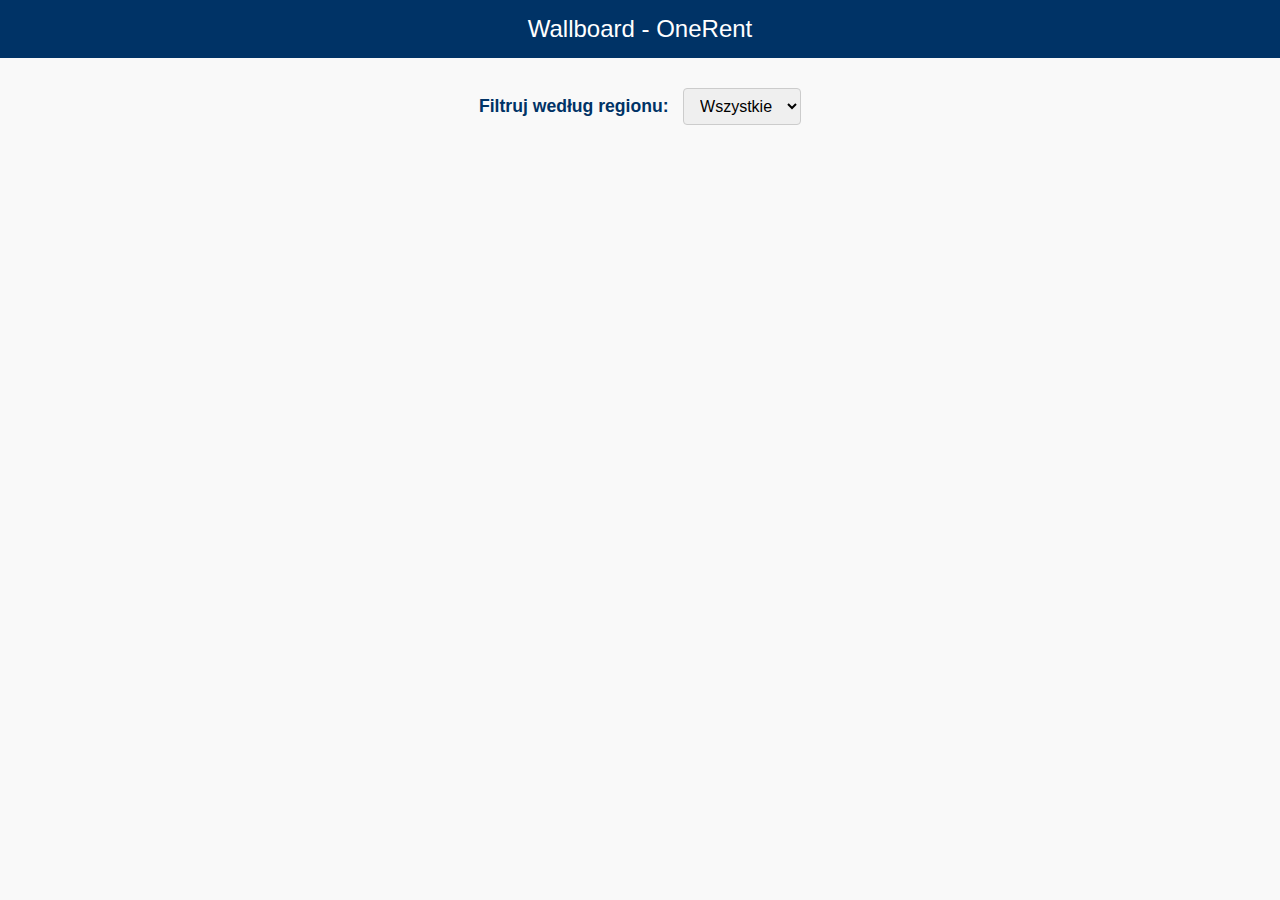
<file: index.html>
<!DOCTYPE html>
<html lang="pl">

<head>
    <meta charset="UTF-8">
    <meta name="viewport" content="width=device-width, initial-scale=1.0">
    <title>Wallboard - OneRent</title>
    <style>
        /* Reset stylów */
        * {
            margin: 0;
            padding: 0;
            box-sizing: border-box;
        }

        body {
            font-family: 'Poppins', sans-serif;
            margin: 0;
            padding: 0;
            background-color: #f9f9f9;
            color: #333;
        }

        header {
            background-color: #003366;
            /* Ciemny niebieski */
            color: #fff;
            padding: 15px 20px;
            text-align: center;
            font-size: 1.5em;
        }

        .filter {
            margin: 20px auto;
            text-align: center;
            padding: 10px;
        }

        .filter label {
            font-weight: bold;
            font-size: 1.1em;
            color: #003366;
        }

        .filter select {
            padding: 8px 12px;
            font-size: 1em;
            margin-left: 10px;
            border: 1px solid #ccc;
            border-radius: 4px;
        }

        table {
            width: 90%;
            margin: 20px auto;
            border-collapse: collapse;
            box-shadow: 0 4px 6px rgba(0, 0, 0, 0.1);
            background-color: #fff;
            transition: background-color 0.3s ease;
            /* Dodano efekt przejścia */
        }

        table.refreshed {
            background-color: #d9f7d9;
            /* Zielony akcent */
        }

        th,
        td {
            border: 1px solid #ddd;
            padding: 12px;
            text-align: center;
            font-size: 1em;
        }

        th {
            background-color: #003366;
            /* Niebieski */
            color: white;
            font-weight: bold;
        }

        tr:nth-child(even) {
            background-color: #f2f2f2;
            /* Jasnoszary */
        }

        tr.highlight {
            background-color: #ffeb99;
            /* Żółty akcent */
        }

        tr.expired {
            background-color: #ff9999;
            /* Czerwony dla przedawnionych */
        }

        tr:hover {
            background-color: #ddeeff;
            /* Jasnoniebieski na hover */
        }

        footer {
            margin-top: 20px;
            text-align: center;
            padding: 10px 0;
            font-size: 0.9em;
            color: #666;
        }

    </style>
</head>

<body>
    <header>
        Wallboard - OneRent
    </header>
    <div class="filter">
        <label for="regionFilter">Filtruj według regionu:</label>
        <select id="regionFilter">
            <option value="All">Wszystkie</option>
        </select>
    </div>
   

</html>
</file>
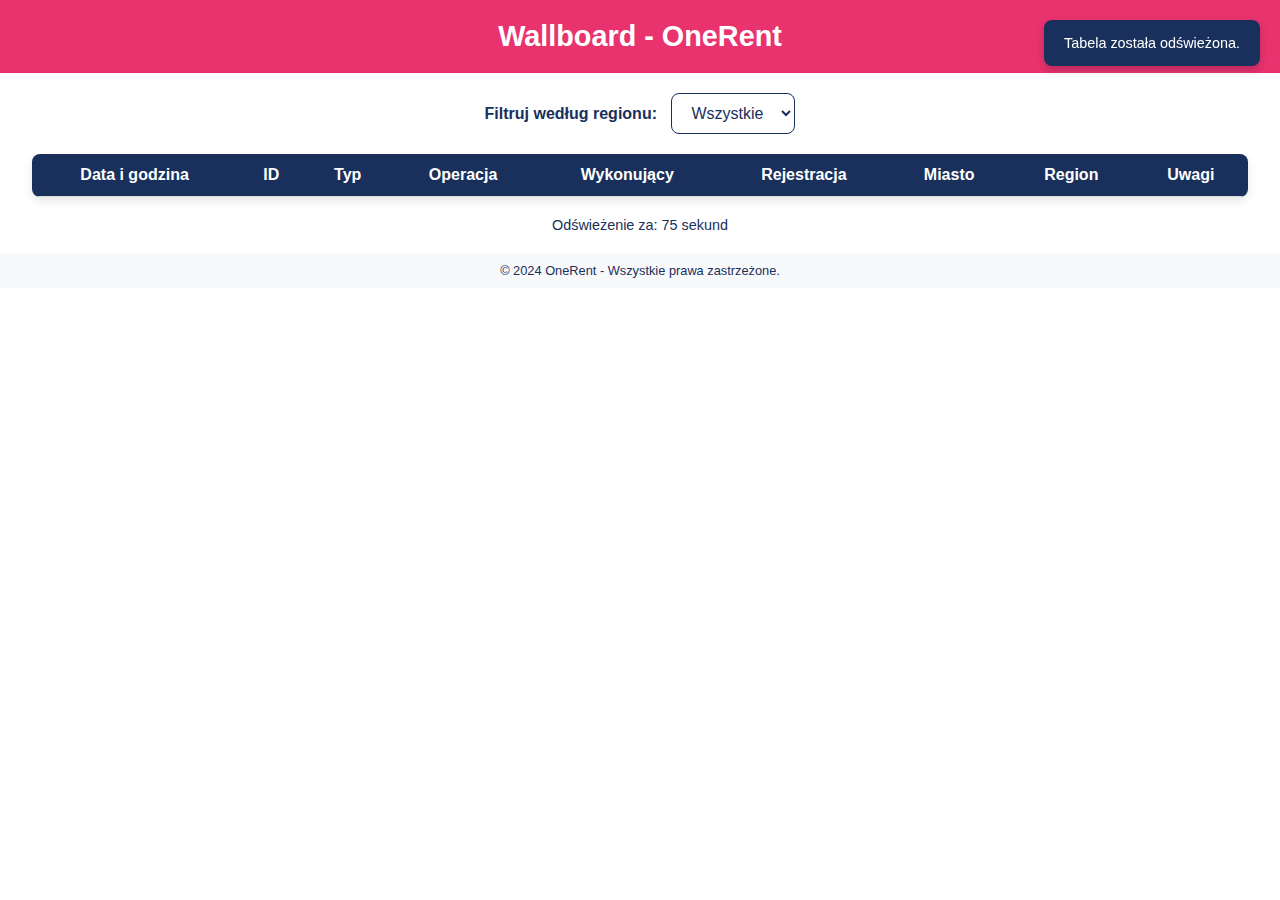
<file: agent.html>
<!DOCTYPE html>
<html lang="pl">

<head>
    <meta charset="UTF-8">
    <meta name="viewport" content="width=device-width, initial-scale=1.0">
    <title>Wallboard - OneRent</title>
    <style>
        /* Reset stylów */
        * {
            margin: 0;
            padding: 0;
            box-sizing: border-box;
        }

        body {
            font-family: 'Poppins', sans-serif;
            background-color: #FFFFFF;
            color: #18305B;
            margin: 0;
            padding: 0;
        }

        header {
            background-color: #E8336F;
            color: #FFFFFF;
            text-align: center;
            padding: 20px;
            font-size: 1.8em;
            font-weight: bold;
            width: 100%;
            margin: 0;
            box-sizing: border-box;
        }

        .filter {
            margin: 20px auto;
            text-align: center;
        }

        .filter label {
            font-size: 1em;
            font-weight: bold;
            color: #18305B;
        }

        .filter select {
            padding: 10px 15px;
            font-size: 1em;
            margin-left: 10px;
            border: 1px solid #18305B;
            border-radius: 8px;
            background-color: #FFFFFF;
            color: #18305B;
        }

        table {
            width: 95%;
            margin: 20px auto;
            border-collapse: collapse;
            background-color: #FFFFFF;
            box-shadow: 0 4px 10px rgba(0, 0, 0, 0.1);
            border-radius: 8px;
            overflow: hidden;
        }

        th,
        td {
            padding: 12px 15px;
            text-align: center;
            font-size: 1em;
            border-bottom: 1px solid #E0E0E0;
        }

        th {
            background-color: #18305B;
            color: #FFFFFF;
            font-weight: bold;
        }

        tr.highlight {
            background-color: #ffea99;
        }

        tr.expired {
            background-color: #FAA0A0;
        }

        tr:hover:not(.highlight):not(.expired) {
            background-color: #F9F9F9;
        }

        tr.highlight:hover {
            background-color: #ffea99;
            filter: brightness(94%);
        }

        tr.expired:hover {
            background-color: #FAA0A9;
            filter: brightness(94%);
        }

        #refresh-timer {
            text-align: center;
            font-size: 0.9em;
            color: #18305B;
            margin-top: 10px;
        }

        footer {
            margin-top: 20px;
            text-align: center;
            padding: 10px 0;
            font-size: 0.8em;
            color: #18305B;
            background-color: #F8F9FA;
        }

        /* Tabela wyłącznie na komputerach (769px i więcej) */
        @media (min-width: 769px) {
            .card-container {
                display: none;
            }

            table {
                display: table;
            }
        }

        /* Kafelki wyłącznie na urządzeniach mobilnych (768px i mniej) */
        @media (max-width: 768px) {
            table {
                display: none;
            }

            .card-container {
                display: flex;
                flex-wrap: wrap;
                gap: 15px;
                padding: 10px;
                justify-content: center;
            }

            .card {
                width: 100%;
                max-width: 100%;
            }

            header {
                width: 100vw;
                /* Ustaw na pełną szerokość dla mobilnych */
            }
        }

        .card {
            background-color: #F8F9FA;
            border: 1px solid #ddd;
            border-radius: 8px;
            box-shadow: 0 2px 5px rgba(0, 0, 0, 0.1);
            padding: 10px;
            width: 100%;
            max-width: 300px;
            font-size: 0.9em;
            color: #18305B;
            cursor: pointer;
            position: relative;
            transition: background-color 0.2s ease, color 0.2s ease;
        }

        .card.highlight {
            background-color: #ffea99;
        }

        .card.expired {
            background-color: #FAA0A0;
        }

        .card:hover {
            box-shadow: 0 4px 8px rgba(0, 0, 0, 0.2);
        }

        .card-header {
            font-weight: bold;
            display: flex;
            justify-content: space-between;
            align-items: center;
        }

        .card-header span {
            font-size: 1em;
        }

        .card-details {
            display: none;
            margin-top: 10px;
            font-size: 0.85em;
        }

        .card.active .card-details {
            display: block;
        }

        .card-details div {
            margin-bottom: 8px;
        }

        .card-details div strong {
            font-weight: bold;
            display: block;
            margin-bottom: 3px;
        }

    </style>
    <style>
        /* Styl powiadomień */
        .notification {
            position: fixed;
            top: 20px;
            right: 20px;
            background-color: #18305B;
            color: #FFFFFF;
            padding: 15px 20px;
            border-radius: 8px;
            box-shadow: 0 4px 8px rgba(0, 0, 0, 0.2);
            font-size: 0.9em;
            z-index: 1000;
            opacity: 0;
            transform: translateY(-20px);
            transition: opacity 0.3s ease, transform 0.3s ease;
        }

        .notification.show {
            opacity: 1;
            transform: translateY(0);
        }

        @media screen and (min-width: 320px) and (max-width: 767px) and (orientation: landscape) {
            html {
                transform: rotate(90deg);
                transform-origin: right top;
                width: 100vh;
                height: 100vw;
                overflow-x: hidden;
                position: absolute;
                top: 100%;
                right: 0;
            }

            body {
                transform: rotate(-90deg);
                transform-origin: left top;
                width: 100vw;
                height: 100vh;
                overflow-y: auto;
                position: absolute;
                top: 0;
                left: 0;
            }
        }

    </style>
</head>

<body>
    <header>
        Wallboard - OneRent
    </header>
    <div class="filter">
        <label for="regionFilter">Filtruj według regionu:</label>
        <select id="regionFilter">
            <option value="All">Wszystkie</option>
            <option value="Północ">Północ</option>
            <option value="Wschód">Wschód</option>
            <option value="Centrum">Centrum</option>
            <option value="Zachód">Zachód</option>
            <option value="Południe">Południe</option>
        </select>
    </div>
    <div id="notification" class="notification"></div>
    <table id="data-table">
        <thead>
            <tr>
                <th>Data i godzina</th>
                <th>ID</th>
                <th>Typ</th>
                <th>Operacja</th>
                <th>Wykonujący</th>
                <th>Rejestracja</th>
                <th>Miasto</th>
                <th>Region</th>
                <th>Uwagi</th>
            </tr>
        </thead>
        <tbody>
            <!-- Dynamic data will be injected here -->
        </tbody>
    </table>
    <div class="card-container">
        <!-- Dynamic cards will be injected here -->
    </div>
    <div id="refresh-timer">
        Odświeżenie za: <span id="countdown">75</span> sekund
    </div>
    <footer>
        &copy; 2024 OneRent - Wszystkie prawa zastrzeżone.
    </footer>

    <script>
        function showNotification(message) {
            const notification = document.getElementById("notification");
            notification.textContent = message;
            notification.classList.add("show");

            // Ukryj powiadomienie po 5 sekundach
            setTimeout(() => {
                notification.classList.remove("show");
            }, 5000);
        }
        let allData = [];
        let regionFilter = "All";

        async function fetchData() {
            try {
                const response = await fetch(`tabela1.csv?nocache=${new Date().getTime()}`);
                if (!response.ok) {
                    throw new Error(`HTTP error! status: ${response.status}`);
                }
                const data = await response.text();
                processData(data);

                // Powiadomienie o odświeżeniu tabeli
                showNotification("Tabela została odświeżona.");
            } catch (error) {
                console.error('Błąd podczas pobierania danych:', error);
                showNotification("Błąd podczas odświeżania tabeli.");
            }
        }

        function processData(csvData) {
            const rows = csvData.split('\n').map(row => row.split(';'));
            allData = rows.filter((row, index) => row.length > 1 && index > 0);
            updateTable();
        }

        function updateTable() {
            const tbody = document.getElementById('data-table').querySelector('tbody');
            const cardContainer = document.querySelector('.card-container');
            tbody.innerHTML = '';
            cardContainer.innerHTML = '';

            const now = new Date();
            const fourHoursFromNow = new Date(now.getTime() + 4 * 60 * 60 * 1000);

            const filteredData = allData.filter(row => {
                const region = row[7]?.trim();
                return regionFilter === "All" || region === regionFilter;
            });

            filteredData.forEach(row => {
                const dateTime = new Date(row[0]?.trim());
                const id = row[1]?.trim();
                const isExpired = dateTime < now;
                const isHighlight = dateTime <= fourHoursFromNow && dateTime >= now;

                // Tabela (PC)
                const tr = document.createElement('tr');
                if (isExpired) tr.classList.add('expired');
                if (isHighlight) tr.classList.add('highlight');
                row.forEach(cell => {
                    const td = document.createElement('td');
                    td.textContent = cell?.trim();
                    tr.appendChild(td);
                });

                // Kopiowanie do schowka po kliknięciu
                tr.addEventListener('click', () => {
                    const link = `https://prod.onerent.zone/os/rent/reservations/preview/${id}`;
                    navigator.clipboard.writeText(link).then(() => {
                        showNotification(`Skopiowano do schowka: ${link}`);
                    }).catch(err => {
                        console.error('Nie udało się skopiować do schowka', err);
                        showNotification("Nie udało się skopiować linku.");
                    });
                });

                tbody.appendChild(tr);

                // Kafelek (mobile)
                const card = document.createElement('div');
                card.classList.add('card');
                if (isExpired) card.classList.add('expired');
                if (isHighlight) card.classList.add('highlight');

                const cardHeader = document.createElement('div');
                cardHeader.classList.add('card-header');
                cardHeader.innerHTML = `<span>${row[0]?.trim()}</span><span>${row[7]?.trim()}</span>`;
                card.appendChild(cardHeader);

                const cardDetails = document.createElement('div');
                cardDetails.classList.add('card-details');
                row.forEach((cell, index) => {
                    const detail = document.createElement('div');
                    detail.innerHTML = `<strong>${document.querySelector('th:nth-child(' + (index + 1) + ')').textContent}:</strong> ${cell?.trim()}`;
                    cardDetails.appendChild(detail);
                });

                card.appendChild(cardDetails);
                card.addEventListener('click', () => {
                    card.classList.toggle('active');
                });

                cardContainer.appendChild(card);
            });
        }

        function startCountdown() {
            let countdown = 75;
            const countdownSpan = document.getElementById("countdown");

            const timer = setInterval(() => {
                countdown--;
                countdownSpan.textContent = countdown;

                if (countdown <= 0) {
                    clearInterval(timer);
                    fetchData();
                    countdown = 75;
                    startCountdown();
                }
            }, 1000);
        }

        document.getElementById("regionFilter").addEventListener("change", (event) => {
            regionFilter = event.target.value;
            updateTable();
        });

        fetchData();
        startCountdown();

    </script>
</body>

</html>
</file>
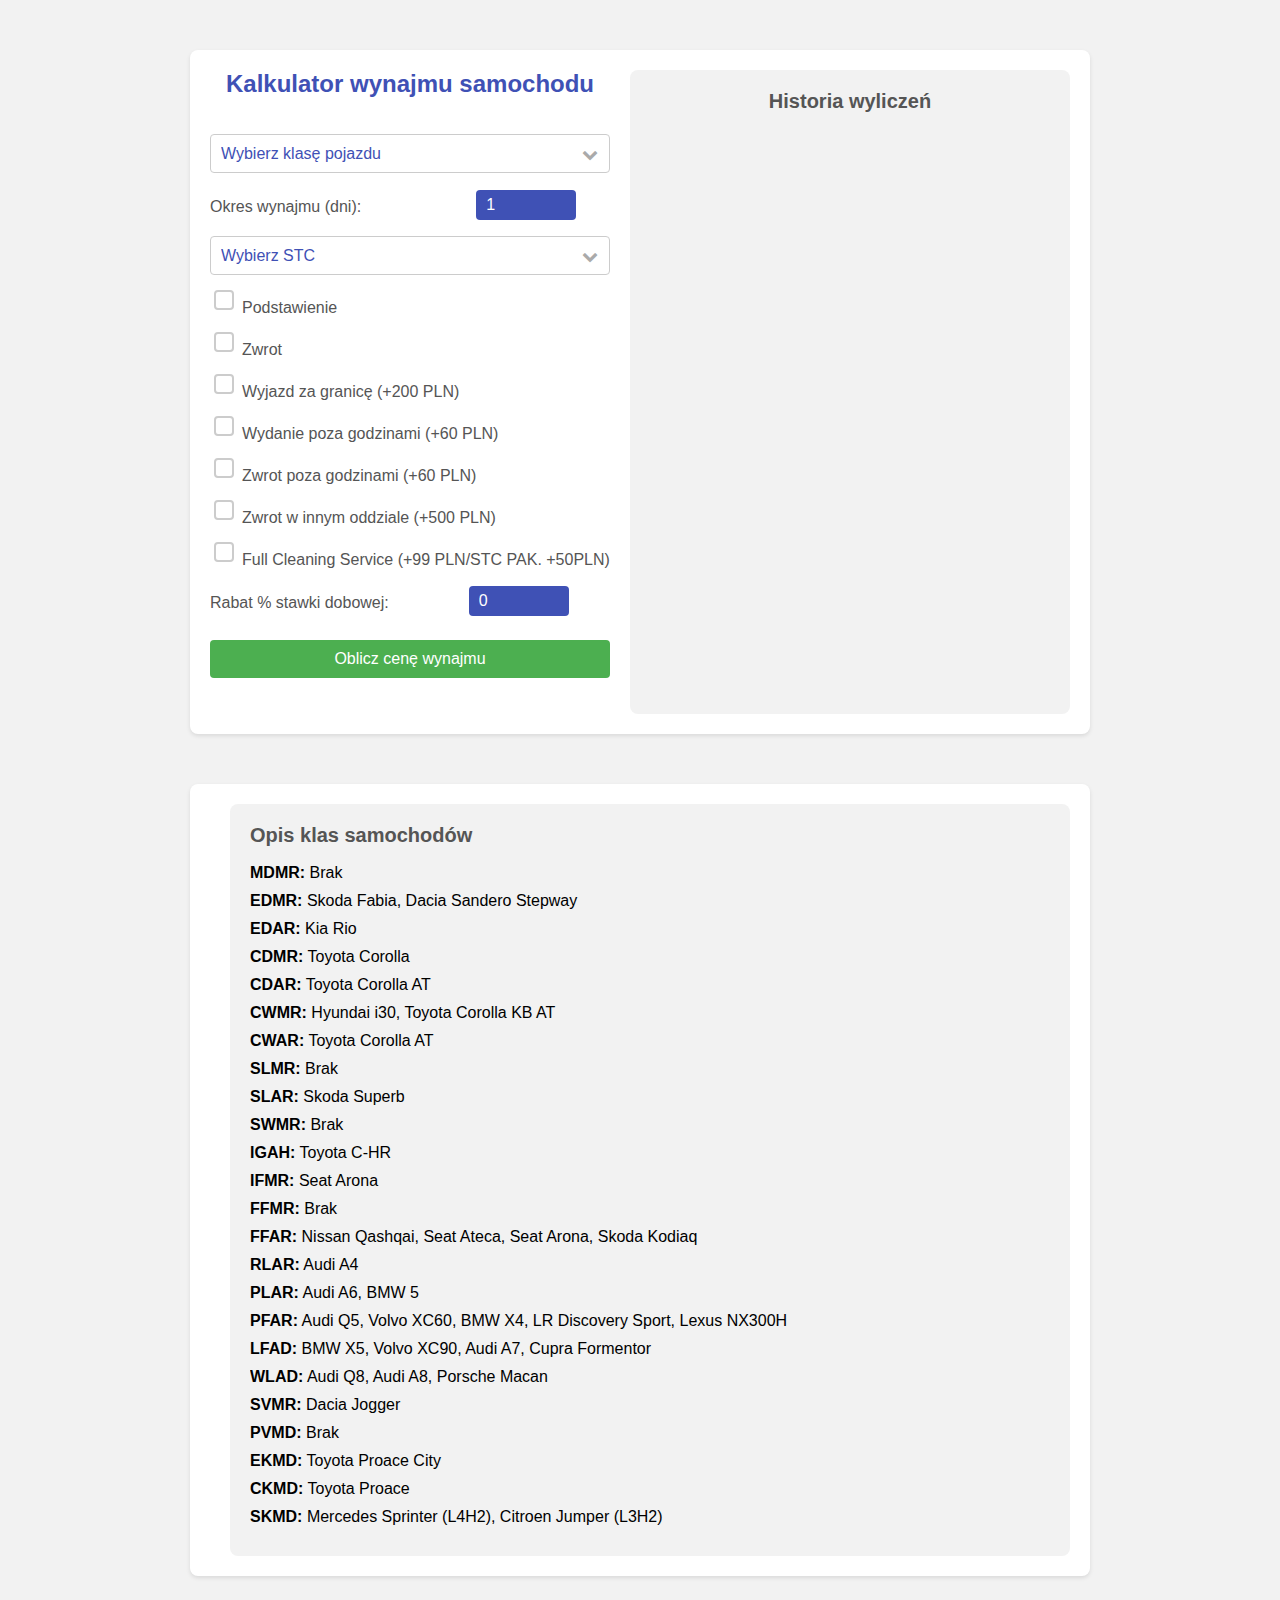
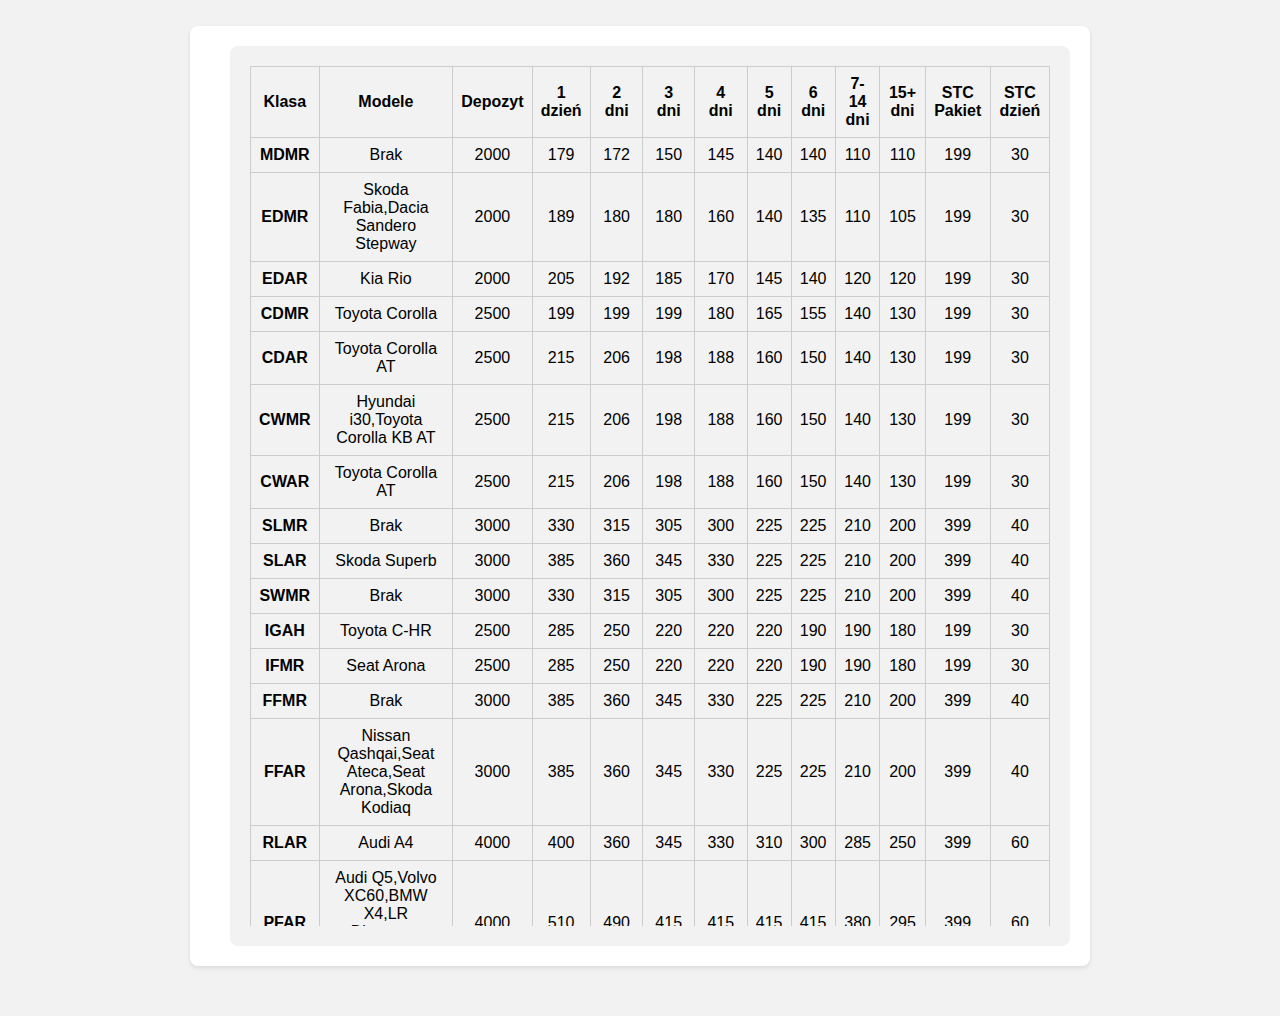
<file: cennik.html>
<!DOCTYPE html>
<html lang="pl">

<head>
    <meta charset="UTF-8">
    <meta name="viewport" content="width=device-width, initial-scale=1.0">
    <title>Kalkulator wynajmu samochodu</title>
    <link rel="stylesheet" href="https://stackpath.bootstrapcdn.com/font-awesome/4.7.0/css/font-awesome.min.css">
    <link rel="stylesheet" href="https://cdnjs.cloudflare.com/ajax/libs/font-awesome/5.15.3/css/all.min.css" integrity="sha384-2WF6TMwB+3OSI1CxOxvqW8t6zCX9dEqbYYWATUO7UqY2pfsz8Wx7H6hIbb8zrg1s" crossorigin="anonymous">
    <script>
        let no = 0;
        let nolist = [];
        const carClasses = {
            MDMR: [179, 172, 150, 145, 140, 140, 110, 110],
            EDMR: [189, 180, 180, 160, 140, 135, 110, 105],
            EDAR: [205, 192, 185, 170, 145, 140, 120, 120],
            EDAH: [205, 192, 185, 170, 145, 140, 120, 120],
            CDMR: [199, 199, 199, 180, 165, 155, 140, 130],
            CDAR: [215, 206, 198, 188, 160, 150, 140, 130],
            CDAH: [215, 206, 198, 188, 160, 150, 140, 130],
            CLMD: [199, 199, 199, 180, 165, 155, 140, 130],
            CLMR: [199, 199, 199, 180, 165, 155, 140, 130],
            CLAR: [215, 206, 198, 188, 160, 150, 140, 130],
            CLAH: [215, 206, 198, 188, 160, 150, 140, 130],
            CWMR: [215, 206, 198, 188, 160, 150, 140, 130],
            CWAR: [215, 206, 198, 188, 160, 150, 140, 130],
            SLMR: [330, 315, 305, 300, 225, 225, 210, 200],
            SLMD: [330, 315, 305, 300, 225, 225, 210, 200],
            SLAR: [385, 360, 345, 330, 225, 225, 210, 200],
            SWMR: [330, 315, 305, 300, 225, 225, 210, 200],
            SWMD: [330, 315, 305, 300, 225, 225, 210, 200],
            IGAH: [285, 250, 220, 220, 220, 190, 190, 180],
            IFMR: [285, 250, 220, 220, 220, 190, 190, 180],
            FFMR: [385, 360, 345, 330, 225, 225, 210, 200],
            FFAR: [385, 360, 345, 330, 225, 225, 210, 200],
            FFAH: [385, 360, 345, 330, 225, 225, 210, 200],
            FFBH: [385, 360, 345, 330, 225, 225, 210, 200],
            RLAR: [400, 360, 345, 330, 310, 300, 285, 250],
            RLAD: [400, 360, 345, 330, 310, 300, 285, 250],
            RLAH: [400, 360, 345, 330, 310, 300, 285, 250],
            PLAR: [610, 590, 515, 515, 515, 515, 480, 395],
            PLAD: [610, 590, 515, 515, 515, 515, 480, 395],
            PLAH: [610, 590, 515, 515, 515, 515, 480, 395],
            PLBD: [610, 590, 515, 515, 515, 515, 480, 395],
            PLBI: [610, 590, 515, 515, 515, 515, 480, 395],
            PFAR: [510, 490, 415, 415, 415, 415, 380, 295],
            PFAD: [510, 490, 415, 415, 415, 415, 380, 295],
            PFBR: [510, 490, 415, 415, 415, 415, 380, 295],
            PFBD: [510, 490, 415, 415, 415, 415, 380, 295],
            PFBH: [510, 490, 415, 415, 415, 415, 380, 295],
            LFAD: [750, 725, 725, 700, 615, 615, 450, 400],
            LFAH: [750, 725, 725, 700, 615, 615, 450, 400],
            LFBR: [750, 725, 725, 700, 615, 615, 450, 400],
            LFBD: [750, 725, 725, 700, 615, 615, 450, 400],
            LFBH: [750, 725, 725, 700, 615, 615, 450, 400],
            WLAD: [1500, 1500, 1100, 1000, 890, 850, 850, 750],
            WLBD: [1500, 1500, 1100, 1000, 890, 850, 850, 750],
            SVMR: [449, 449, 449, 399, 399, 399, 319, 319],
            SVMR: [449, 449, 449, 399, 399, 399, 319, 319],
            PVMD: [399, 399, 399, 350, 350, 350, 330, 300],
            PVAD: [615, 580, 550, 520, 500, 480, 430, 380],
            EKMD: [270, 250, 230, 210, 210, 210, 190, 175],
            CKMD: [270, 250, 230, 210, 210, 210, 190, 175],
            SKMD: [350, 350, 350, 300, 300, 300, 246, 246],
        };

        const carSTC = {
            MDMR: [30, 199, 2000],
            EDMR: [30, 199, 2000],
            EDAR: [30, 199, 2000],
            CDMR: [30, 199, 2500],
            CDAR: [30, 199, 2500],
            CWMR: [30, 199, 2500],
            CWAR: [30, 199, 2500],
            SLMR: [40, 399, 3000],
            SLAR: [40, 399, 3000],
            SWMR: [40, 399, 3000],
            IGAH: [30, 199, 2500],
            IFMR: [30, 199, 2500],
            FFMR: [40, 399, 3000],
            FFAR: [40, 399, 3000],
            RLAR: [60, 399, 4000],
            PFAR: [60, 399, 4000],
            PLAR: [60, 399, 4000],
            LFAD: [80, 399, 5000],
            WLAD: [80, 399, 5000],
            SVMR: [40, 399, 3000],
            PVMD: [60, 399, 3000],
            EKMD: [30, 199, 2000],
            CKMD: [40, 399, 2000],
            SKMD: [60, 399, 3000],


        };

        const carClassesData = {
            MDMR: ["Brak"],
            EDMR: ["Skoda Fabia", "Dacia Sandero Stepway"],
            EDAR: ["Kia Rio"],
            CDMR: ["Toyota Corolla"],
            CDAR: ["Toyota Corolla AT"],
            CWMR: ["Hyundai i30", "Toyota Corolla KB AT"],
            CWAR: ["Toyota Corolla AT"],
            SLMR: ["Brak"],
            SLAR: ["Skoda Superb"],
            SWMR: ["Brak"],
            IGAH: ["Toyota C-HR"],
            IFMR: ["Seat Arona"],
            FFMR: ["Brak"],
            FFAR: ["Nissan Qashqai", "Seat Ateca", "Seat Arona", "Skoda Kodiaq"],
            RLAR: ["Audi A4"],
            PLAR: ["Audi A6", "BMW 5"],
            PFAR: ["Audi Q5", "Volvo XC60", "BMW X4", "LR Discovery Sport", "Lexus NX300H"],
            LFAD: ["BMW X5", "Volvo XC90", "Audi A7", "Cupra Formentor"],
            WLAD: ["Audi Q8", "Audi A8", "Porsche Macan"],
            SVMR: ["Dacia Jogger"],
            PVMD: ["Brak"],
            EKMD: ["Toyota Proace City"],
            CKMD: ["Toyota Proace"],
            SKMD: ["Mercedes Sprinter (L4H2)", "Citroen Jumper (L3H2)"],
        };

    </script>

    <style>
        * {
            box-sizing: border-box;
        }

        body {
            margin: 0;
            padding: 0;
            background-color: #f2f2f2;
            font-family: Arial, sans-serif;


        }

        .container {
            max-width: 900px;
            margin: 50px auto;
            background-color: #fff;
            border-radius: 8px;
            padding: 20px;
            box-shadow: 0 2px 4px rgba(0, 0, 0, 0.1);
            display: flex;
            flex-wrap: wrap;
        }

        .calculator {
            flex: 1;
            margin-bottom: 20px;
        }

        .calculator h1 {
            text-align: center;
            margin-top: 0;
            color: #3f51b5;
            font-size: 24px;
            margin-bottom: 20px;
        }

        .form-container {
            display: flex;
            flex-direction: column;
        }

        .select-container {
            position: relative;
            margin-top: 16px;
        }

        .select-container::before {
            content: "\f078";
            font-family: FontAwesome;
            position: absolute;
            top: 50%;
            right: 12px;
            transform: translateY(-50%);
            pointer-events: none;
            color: #aaa;
            font-size: 16px;
        }

        select {
            appearance: none;
            -moz-appearance: none;
            -webkit-appearance: none;
            padding: 10px;
            border: 1px solid #ccc;
            border-radius: 4px;
            font-size: 16px;
            background-color: #fff;
            color: #3f51b5;
            cursor: pointer;
            width: 100%;
        }

        select:focus {
            outline: none;
            border-color: #4caf50;
        }

        label {
            margin-top: 16px;
            color: #555;
            font-size: 16px;
        }

        input[type="number"],
        button {
            margin-top: 4px;
            padding: 10px;
            border: none;
            border-radius: 4px;
            font-size: 16px;
            color: #fff;
            cursor: pointer;
            width: 100%;
        }

        input[type="number"] {
            background-color: #3f51b5;
        }

        button {
            background-color: #4caf50;
        }

        #result {
            margin-top: 16px;
            text-align: center;
            font-weight: bold;
            color: #3f51b5;
            font-size: 18px;
            clear: both;
            /* Dodana właściwość */
        }

        .car-description {
            flex: 1;
            background-color: #f2f2f2;
            border-radius: 8px;
            padding: 20px;
            margin-left: 20px;
            overflow-y: auto;
            max-height: 900px;
        }

        .car-description h2 {
            margin-top: 0;
            color: #555;
            font-size: 20px;
        }

        .car-description ul {
            list-style-type: none;
            padding: 0;
            margin: 0;
        }

        .car-description li {
            margin-bottom: 10px;
        }

        .car-description li span {
            font-weight: bold;
        }

        .scrollable-content {
            overflow-y: scroll;
            max-height: 100%;
        }

        .scrollable-content::-webkit-scrollbar {
            width: 8px;
        }

        .scrollable-content::-webkit-scrollbar-thumb {
            background-color: #4caf50;
            border-radius: 4px;
        }

        .scrollable-content::-webkit-scrollbar-track {
            background-color: #f2f2f2;
            border-radius: 4px;
        }

        /* Modyfikacje checkboxów */
        .checkbox-container {
            display: flex;
            align-items: center;
            margin-top: 8px;
        }


        .checkbox-container input[type="checkbox"] {
            -webkit-appearance: none;
            width: 20px;
            height: 20px;
            border: 2px solid #ccc;
            border-radius: 4px;
            margin-right: 8px;
            cursor: pointer;
        }

        .checkbox-container input[type="checkbox"]:checked {
            background-color: #4caf50;
            border-color: #4caf50;
        }

        .checkbox-label {
            font-size: 16px;
        }

        /* Responsywność układu */
        @media (max-width: 600px) {
            .container {
                flex-direction: column;
            }

            .car-description {
                margin-left: 0;
                margin-top: 20px;
                /* Dodana właściwość */
            }
        }

        table {
            width: 100%;
            border-collapse: collapse;
        }

        th,
        td {
            padding: 8px;
            text-align: center;
            border: 1px solid #ccc;
        }

        th {
            background-color: #f2f2f2;
        }

        tr:nth-child(even) {
            background-color: #f2f2f2;
        }

        tr:hover {
            background-color: #e0e0e0;
        }

    </style>
</head>

<body>
    <script>
        function updateSTCOption() {
            
            var carClass123 = document.getElementById("carClass").value;
            var stcOption123 = document.getElementById("stcOption");
            var selectedValue123 = stcOption123.value;

            if (selectedValue123 === "daily") {
                stcOption123.options[2].text = "STC - dobowo (+" + carSTC[carClass123][0] + " PLN/doba)";
            } else if (selectedValue123 === "package") {
                stcOption123.options[3].text = "STC - pakiet (+" + carSTC[carClass123][1] + " PLN)";
            }
        }

    </script>

    <div class="container">
        <div class="calculator">
            <h1>
                Kalkulator wynajmu samochodu
            </h1>

            <div class="form-container">
                <div class="select-container">

                    <select id="carClass" required onchange="updateSTCOption()">
                        <option value="" disabled selected>Wybierz klasę pojazdu</option>
                        <option value="MDMR">MDMR <script>document.write(" - " + carClassesData['MDMR'][0])</script></option>
                        <option value="EDMR">EDMR <script>document.write(" - " + carClassesData['EMDR'][0])</script></option>
                        <option value="EDAR">EDAR <script>document.write(" - " + carClassesData['EDAR'][0])</script></option>
                        <option value="CDMR">CDMR <script>document.write(" - " + carClassesData['CDMR'][0])</script></option>
                        <option value="CDAR">CDAR <script>document.write(" - " + carClassesData['CDAR'][0])</script></option>
                        <option value="CWMR">CWMR <script>document.write(" - " + carClassesData['CWMR'][0])</script></option>
                        <option value="CWAR">CWAR <script>document.write(" - " + carClassesData['CWAR'][0])</script></option>
                        <option value="SLMR">SLMR <script>document.write(" - " + carClassesData['SLMR'][0])</script></option>
                        <option value="SLAR">SLAR <script>document.write(" - " + carClassesData['SLAR'][0])</script></option>
                        <option value="SWMR">SWMR <script>document.write(" - " + carClassesData['SWMR'][0])</script></option>
                        <option value="IGAH">IGAH <script>document.write(" - " + carClassesData['IGAH'][0])</script></option>
                        <option value="IFMR">IFMR <script>document.write(" - " + carClassesData['IFMR'][0])</script></option>
                        <option value="FFMR">FFMR <script>document.write(" - " + carClassesData['FFMR'][0])</script></option>
                        <option value="FFAR">FFAR <script>document.write(" - " + carClassesData['FFAR'][0])</script></option>
                        <option value="RLAR">RLAR <script>document.write(" - " + carClassesData['RLAR'][0])</script></option>
                        <option value="PFAR">PFAR <script>document.write(" - " + carClassesData['PFAR'][0])</script></option>
                        <option value="PLAR">PLAR <script>document.write(" - " + carClassesData['PLAR'][0])</script></option>
                        <option value="LFAD">LFAD <script>document.write(" - " + carClassesData['LFAD'][0])</script></option>
                        <option value="WLAD">WLAD <script>document.write(" - " + carClassesData['WLAD'][0])</script></option>
                        <option value="SVMR">SVMR <script>document.write(" - " + carClassesData['SVMR'][0])</script></option>
                        <option value="PVMD">PVMD <script>document.write(" - " + carClassesData['PVMD'][0])</script></option>
                        <option value="EKMD">EKMD <script>document.write(" - " + carClassesData['EKMD'][0])</script></option>
                        <option value="CKMD">CKMD <script>document.write(" - " + carClassesData['CKMD'][0])</script></option>
                        <option value="SKMD">SKMD <script>document.write(" - " + carClassesData['SKMD'][0])</script></option>


                    </select>

                    
                </div>

                <div style="display:flex; align-items: center;margin-top: 5px;">
                    <label for="rentalPeriod">Okres wynajmu (dni):</label>
                    <input type="number" id="rentalPeriod" min="1" value="1" style="width: 100px; height: 30px; margin-left: 115px; margin-top: 12px;">
                </div>

                <div class="select-container">
                    <select id="stcOption" onchange="updateSTCOption()">
                        <option value="none" disabled selected>Wybierz STC</option>
                        <option value="none">STC - brak</option>
                        <option value="daily">STC - dobowo (+ ? PLN/doba) </option>
                        <option value="package">STC - pakiet (+ ? PLN)</option>
                    </select>
                </div>

                <div class="checkbox-container">
                    <input type="checkbox" id="podst">
                    <label class="checkbox-label" for="podst">Podstawienie</label>
                </div>
                <div style="display:flex; align-items: center;">
                    <div class="checkbox-container" id="podst" style="display: none;">
                        <div id="numberInput"> Ilość km:
                            <input type="number" id="podst_km" value="0" style="width: 100px; height: 30px; margin-left: 195px; margin-top: 12px">
                        </div>
                    </div>
                </div>
                <div class="checkbox-container">
                    <input type="checkbox" id="zwrot">
                    <label class="checkbox-label" for="zwrot">Zwrot</label>
                </div>
                <div style="display:flex; align-items: center;">
                    <div class="checkbox-container" id="zwrot" style="display: none; color: black">
                        <div id="numberInput"> Ilość km:
                            <input type="number" id="zwrot_km" value="0" style="width: 100px; height: 30px; margin-left: 195px; margin-top: 12px">
                        </div>
                    </div>
                </div>
                <div class="checkbox-container">
                    <input type="checkbox" id="international">
                    <label class="checkbox-label" for="international">Wyjazd za granicę (+200 PLN)</label>
                </div>
                <div class="checkbox-container">
                    <input type="checkbox" id="WPG">
                    <label class="checkbox-label" for="WPG">Wydanie poza godzinami (+60 PLN)</label>
                </div>
                <div class="checkbox-container">
                    <input type="checkbox" id="ZPG">
                    <label class="checkbox-label" for="ZPG">Zwrot poza godzinami (+60 PLN)</label>
                </div>
                <div class="checkbox-container">
                    <input type="checkbox" id="ZWIO">
                    <label class="checkbox-label" for="ZWIO">Zwrot w innym oddziale (+500 PLN)</label>
                </div>
                <div class="checkbox-container">
                    <input type="checkbox" id="FCS">
                    <label class="checkbox-label" for="FCS">Full Cleaning Service (+99 PLN/STC PAK. +50PLN)</label>
                </div>

                <div style="display:flex; align-items: center; margin-top: 5px; margin-bottom: 20px;">
                    <label for="discount">Rabat % stawki dobowej:</label>
                    <input type="number" id="discount" min="0" max="15" value="0" style="width: 100px; height: 30px; margin-left: 80px; margin-top: 12px;">
                </div>

                <button type="button" onclick="calculateRentalPrice()">Oblicz cenę wynajmu</button>


                <div id="result"></div>
            </div>
        </div>
        <div class="car-description">
            <h2 style="text-align: center;">Historia wyliczeń</h2>
            <div id="historyList"></div>
        </div>

    </div>
    <div class="container">
        <div class="car-description">
            <h2>Opis klas samochodów</h2>
            <div class="scrollable-content">
                <ul id="carList">
                </ul>
                  <script>
                const carList = document.getElementById("carList");
        for (const segment in carClassesData) {
            const models = carClassesData[segment];
            const listItem = document.createElement("li");
            listItem.innerHTML = `<strong>${segment}:</strong> ${models.join(", ")}`;
            carList.appendChild(listItem);
        }
    </script>

            </div>
        </div>
    </div>
    <div class="container">
        <div class="car-description" >
            <div class="scrollable-content">
                <table border="1" id="carClassesTable">
                    <tr>
                        <th>Klasa</th>
                        <th>Modele</th>
                        <th>Depozyt</th>
                        <th>1 dzień</th>
                        <th>2 dni</th>
                        <th>3 dni</th>
                        <th>4 dni</th>
                        <th>5 dni</th>
                        <th>6 dni</th>
                        <th>7-14 dni</th>
                        <th>15+ dni</th>
                        <th>STC Pakiet</th>
                        <th>STC dzień</th>
                    </tr>
                    <script>
                        for (const classKey in carSTC) {
                            document.write('<tr>');
                            document.write('<td><b>' + classKey + '</b></td>');
                            document.write('<td>' + carClassesData[classKey] + '</td>');
                            document.write('<td>' + carSTC[classKey][2] + '</td>');
                            const values = carClasses[classKey];
                            for (const value of values) {
                                document.write('<td>' + value + '</td>');
                            }

                            document.write('<td>' + carSTC[classKey][1] + '</td>');
                            document.write('<td>' + carSTC[classKey][0] + '</td>');
                            document.write('</tr>');
                        }

                    </script>
                </table>
            </div>
        </div>
    </div>


    <script>
        const checkbox = document.getElementById('podst');
        const numberInputContainer = document.querySelector('.checkbox-container[style="display: none;"]');
        const numberInput = document.getElementById('podst_km');
        checkbox.addEventListener('change', function() {
            if (this.checked) {
                numberInputContainer.style.display = 'block';
            } else {
                numberInput.value = 0;
                numberInputContainer.style.display = 'none';
            }
        });

    </script>

    <script>
        const checkbox1 = document.getElementById('zwrot');
        const numberInputContainer1 = document.querySelector('.checkbox-container[style="display: none; color: black"]');
        const numberInput1 = document.getElementById('zwrot_km');

        checkbox1.addEventListener('change', function() {
            if (this.checked) {
                numberInputContainer1.style.display = 'block';
            } else {
                numberInput1.value = 0;
                numberInputContainer1.style.display = 'none';
            }
        });

    </script>
    <script>
        const historyList = document.getElementById("historyList");
        const calculations = [];



        // Funkcja do usuwania wyliczenia z historii
        function deleteCalculation(index) {
            calculations.splice(index, 1); // Usunięcie wyliczenia z tablicy
            renderHistoryList(); // Ponowne renderowanie listy historii // Usunięcie wyliczenia z tablicy
            nolist.slice(index + 1);
        }

        function copyToClipboard(index) {
            var element = calculations[index];
            var carmodels = carClassesData[element.carClass];
            let resultText = `Klasa pojazdu: ${element.carClass}
Przykładowe modele: ${carmodels[0]} lub podobny
Dni: ${element.rentalPeriod}
Stawka dobowa wynajmu: ${element.daily} PLN`;

            // Sprawdź dostępność dodatków i dodaj odpowiednie linie do resultText
            if (element.podst > 0) {
                resultText += `\nPodstawienie: ${element.podst} PLN`;
            }
            if (element.zwrot > 0) {
                resultText += `\nZwrot: ${element.zwrot} PLN`;
            }
            if (element.stcOption > 0) {
                resultText += `\nSTC: ${element.stcOption} PLN`;
            }
            if (element.international > 0) {
                resultText += `\nWZG: ${element.international} PLN`;
            }
            if (element.wpg > 0) {
                resultText += `\nWydanie poza godzinami: ${element.wpg} PLN`;
            }
            if (element.zpg > 0) {
                resultText += `\nZwrot poza godzinami: ${element.zpg} PLN`;
            }
            if (element.zwio > 0) {
                resultText += `\nZwrot w innym oddziale: ${element.zwio} PLN`;
            }
            if (element.fcs > 0) {
                resultText += `\nFull Cleaning Service: ${element.fcs} PLN`;
            }

            resultText += `
Rabat: ${element.discount}%
Koszt wynajmu samochodu: ${element.totalPrice.toFixed(2)} PLN
Depozyt: ${element.deposit.toFixed(2)} PLN`;

            navigator.clipboard.writeText(resultText).then(() => {
                alert("Skopiowano do schowka: " + resultText);
            });
        }


        // Funkcja renderująca listę historii
        function renderHistoryList() {

            const historyList = document.getElementById("historyList");
            historyList.innerHTML = ""; // Wyczyszczenie listy przed ponownym renderowaniem

            calculations.forEach((calculation, index) => {
                const {
                    carClass,
                    rentalPeriod,
                    daily,
                    discount,
                    stcOption,
                    international,
                    wpg,
                    zpg,
                    zwio,
                    fcs,
                    podst,
                    zwrot,
                    totalPrice,
                    deposit
                } = calculation;

                const calculationElement = document.createElement("div");
                calculationElement.innerHTML = `
             <div id="elehis" style="border: 1px solid #ccc; border-radius: 5px; padding: 10px;">
          <p style="margin-top: -3px;"> <b>Klasa pojazdu:</b> ${carClass} </p>
          <p ><b>Dni:</b> ${rentalPeriod} </p>
<p ><b>Stawka dobowa wynajmu:</b> ${daily} PLN</p>
${
          podst > 0 ? `<p><b>Podstawienie:</b> ${podst} PLN</p>` : ""
        }
${
          zwrot > 0? `<p><b>Zwrot:</b> ${zwrot} PLN</p>` : ""
        }
        ${
          stcOption > 0
            ? `<p><b>STC:</b> ${stcOption} PLN</p>`
            : ""
        }
        ${international > 0 ? `<p><b>WZG:</b> ${international} PLN</p>` : ""}
        ${
          wpg > 0 ? `<p><b>Wydanie poza godzinami:</b> ${wpg} PLN</p>` : ""
        }
        ${
          zpg > 0 ? `<p><b>Zwrot poza godzinami:</b> ${zpg} PLN</p>` : ""
        }
        ${
          zwio > 0 ? `<p><b>Zwrot w innym oddziale:</b> ${zwio} PLN</p>` : ""
        }
        ${
          fcs > 0 ? `<p><b>Full Cleaning Service:</b> ${fcs} PLN</p>` : ""
        }
          <p><b>Rabat:</b> ${discount}%</p>
          <p><b>Koszt wynajmu samochodu:</b> ${totalPrice.toFixed(2)} PLN</p>
          <p><b>Depozyt:</b> ${deposit.toFixed(2)} PLN</p>
          <button class="delete-button" onclick="deleteCalculation(${index})" style="width:49%; background-color: lightcoral; "><i class="fa fa-trash"></i></button>
         <button class="copy-button" onclick="copyToClipboard(${index})" style="width:49%; background-color: #3f51b5;"><i class="fa fa-copy"></i></button>
    </div>
        `;

                const elehisElement = calculationElement.querySelector("#elehis");

                elehisElement.addEventListener("mouseenter", function() {
                    elehisElement.style.backgroundColor = "#EBEBEB"; // Tutaj możesz zmienić kolor tła po najechaniu
                });

                elehisElement.addEventListener("mouseleave", function() {
                    elehisElement.style.backgroundColor = ""; // Tutaj możesz ustawić domyślny kolor tła po opuszczeniu myszką
                });
                historyList.appendChild(calculationElement);
            });
        }


        function calculateRentalPrice() {
            no += 1;
            nolist.unshift(no);
            const carClass = document.getElementById("carClass").value;
            const rentalPeriod = document.getElementById("rentalPeriod").valueAsNumber;
            const stcOption = document.getElementById("stcOption").value;
            const international = document.getElementById("international").checked;
            const WPG = document.getElementById("WPG").checked;
            const ZPG = document.getElementById("ZPG").checked;
            const ZWIO = document.getElementById("ZWIO").checked;
            let FCS = document.getElementById("FCS").checked;
            let zwrot = document.getElementById("zwrot").checked;
            let podst = document.getElementById("podst").checked;
            let discount = document.getElementById("discount").value;
            const podstkm = document.getElementById("podst_km").value;
            const zwrotkm = document.getElementById("zwrot_km").value;
            if (carClass === "") {
                alert("Proszę wybrać klasę pojazdu!");
            }

            let discountX = document.getElementById("discount");
            if (discount > 15) {
                discount = 10;
                discountX.value = 10;
                alert("Maksymalny rabat to 10%. Zmniejszono automatycznie.");
            }

            if (rentalPeriod == 1) {
                rateIndex = 0;
            } else if (rentalPeriod == 2) {
                rateIndex = 1;
            } else if (rentalPeriod == 3) {
                rateIndex = 2;
            } else if (rentalPeriod == 4) {
                rateIndex = 3;
            } else if (rentalPeriod == 5) {
                rateIndex = 4;
            } else if (rentalPeriod == 6) {
                rateIndex = 5;
            } else if (rentalPeriod >= 7 && rentalPeriod <= 14) {
                rateIndex = 6;
            } else if (rentalPeriod >= 15) {
                rateIndex = 7;
            }

            let rate = carClasses[carClass][rateIndex];
            let totalPrice = 0;
            let totalPriceSTC = 0;
            let totalPriceWZG = 0;
            let totalPriceZPG = 0;
            let totalPriceWPG = 0;
            let totalPriceZWIO = 0;
            let totalPriceFCS = 0;
            let deposit = carSTC[carClass][2];
            let totalPricePodst = 0;
            let totalPriceZwrot = 0;

            if (zwrot) {
                totalPriceZwrot += (zwrotkm * 2 * 3);
                totalPrice += totalPriceZwrot;
            }
            if (podst) {
                totalPricePodst += (podstkm * 2 * 3);
                totalPrice += totalPricePodst;
            }

            if (international) {
                totalPriceWZG += 200;
                totalPrice += totalPriceWZG;
            }
            if (ZPG) {
                totalPriceZPG += 60;
                totalPrice += totalPriceZPG;
            }
            if (WPG) {
                totalPriceWPG += 60;
                totalPrice += totalPriceWPG;
            }
            if (ZWIO) {
                totalPriceZWIO += 500;
                totalPrice += totalPriceZWIO;
            }
            if (FCS) {
                if (stcOption === "package") {
                    totalPriceFCS += 50;
                    totalPrice += totalPriceFCS;
                } else {
                    totalPriceFCS += 99;
                    totalPrice += totalPriceFCS;
                }
            }

            if (stcOption === "daily") {
                totalPriceSTC += carSTC[carClass][0] * rentalPeriod;
                totalPrice += totalPriceSTC;
                deposit *= 0.5;
            } else if (stcOption === "package") {
                totalPriceSTC += carSTC[carClass][1];
                totalPrice += totalPriceSTC;
                deposit *= 0.5;
            }

            const discountRate = rate * (1 - discount / 100);
            let discountedTotalPrice = discountRate * rentalPeriod + totalPrice;



            const calculation = {
                carClass,
                rentalPeriod,
                daily: discountRate.toFixed(2),
                stcOption: totalPriceSTC,
                international: totalPriceWZG,
                wpg: totalPriceWPG,
                zpg: totalPriceZPG,
                zwio: totalPriceZWIO,
                fcs: totalPriceFCS,
                podst: totalPricePodst,
                zwrot: totalPriceZwrot,
                discount,
                totalPrice: discountedTotalPrice,
                deposit,
            };

            calculations.unshift(calculation); // Dodanie wyliczenia do historii
            renderHistoryList(); // Ponowne renderowanie listy historii

            var stcOptionXX = document.getElementById("stcOption");
            var selectedValue = stcOptionXX.value;

            if (selectedValue === "daily") {
                stcOptionXX.options[2].text = "STC - dobowo (+ ? PLN/doba)";
            } else if (selectedValue === "package") {
                stcOptionXX.options[3].text = "STC - pakiet (+ ? PLN)";
            }
        }

    </script>

</body>

</html>
</file>
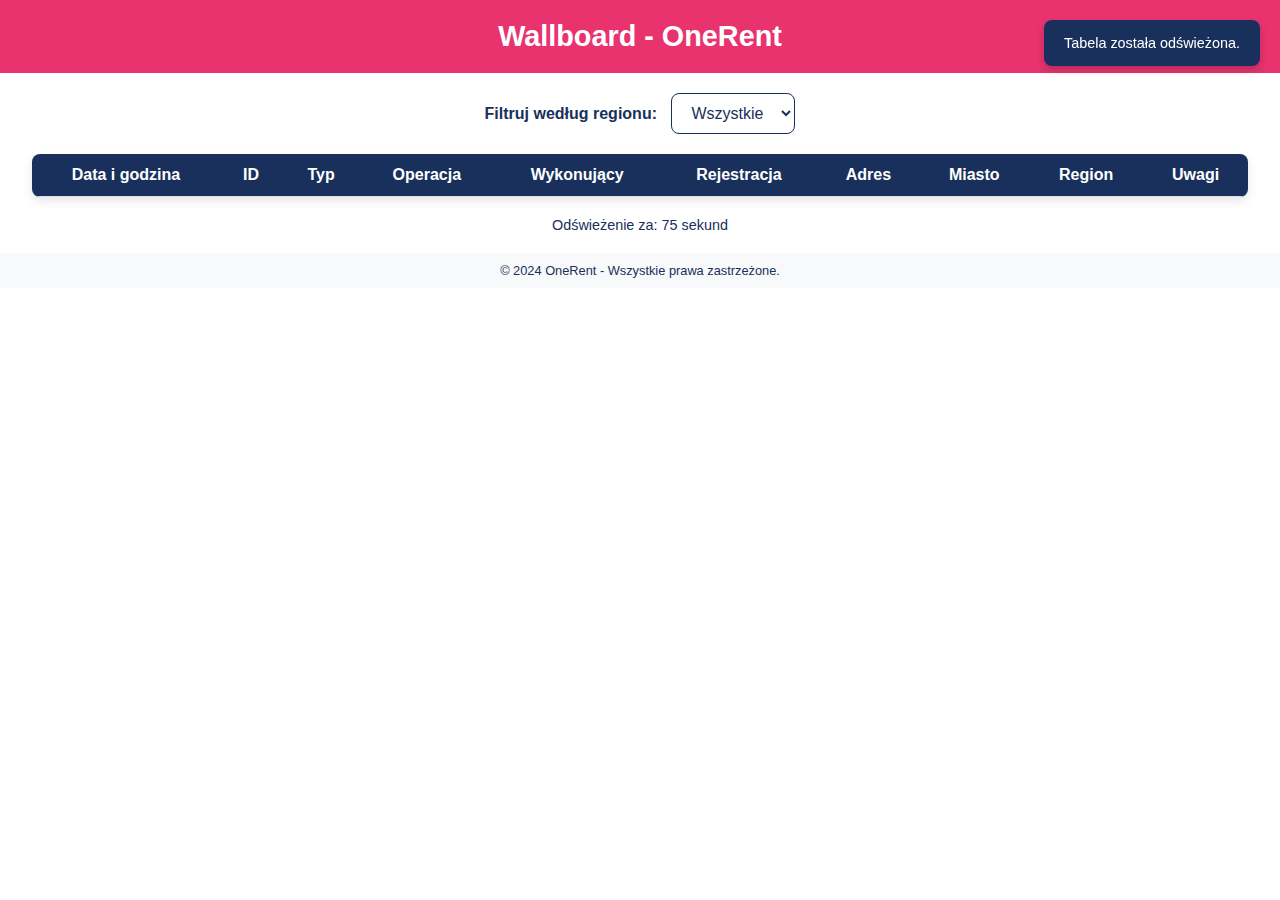
<file: wb-onerent_4202.html>
<!DOCTYPE html>
<html lang="pl">

<head>
    <meta charset="UTF-8">
    <meta name="viewport" content="width=device-width, initial-scale=1.0">
    <title>Wallboard - OneRent</title>
    <style>
        /* Reset stylów */
        * {
            margin: 0;
            padding: 0;
            box-sizing: border-box;
        }

        body {
            font-family: 'Poppins', sans-serif;
            background-color: #FFFFFF;
            color: #18305B;
            margin: 0;
            padding: 0;
        }

        header {
            background-color: #E8336F;
            color: #FFFFFF;
            text-align: center;
            padding: 20px;
            font-size: 1.8em;
            font-weight: bold;
            width: 100%;
            margin: 0;
            box-sizing: border-box;
        }

        .filter {
            margin: 20px auto;
            text-align: center;
        }

        .filter label {
            font-size: 1em;
            font-weight: bold;
            color: #18305B;
        }

        .filter select {
            padding: 10px 15px;
            font-size: 1em;
            margin-left: 10px;
            border: 1px solid #18305B;
            border-radius: 8px;
            background-color: #FFFFFF;
            color: #18305B;
        }

        table {
            width: 95%;
            margin: 20px auto;
            border-collapse: collapse;
            background-color: #FFFFFF;
            box-shadow: 0 4px 10px rgba(0, 0, 0, 0.1);
            border-radius: 8px;
            overflow: hidden;
        }

        th,
        td {
            padding: 12px 15px;
            text-align: center;
            font-size: 1em;
            border-bottom: 1px solid #E0E0E0;
        }

        th {
            background-color: #18305B;
            color: #FFFFFF;
            font-weight: bold;
        }

        tr.highlight {
            background-color: #ffea99;
        }

        tr.expired {
            background-color: #FAA0A0;
        }

        tr:hover:not(.highlight):not(.expired) {
            background-color: #F9F9F9;
        }

        tr.highlight:hover {
            background-color: #ffea99;
            filter: brightness(94%);
        }

        tr.expired:hover {
            background-color: #FAA0A9;
            filter: brightness(94%);
        }

        #refresh-timer {
            text-align: center;
            font-size: 0.9em;
            color: #18305B;
            margin-top: 10px;
        }

        footer {
            margin-top: 20px;
            text-align: center;
            padding: 10px 0;
            font-size: 0.8em;
            color: #18305B;
            background-color: #F8F9FA;
        }

        /* Tabela wyłącznie na komputerach (769px i więcej) */
        @media (min-width: 769px) {
            .card-container {
                display: none;
            }

            table {
                display: table;
            }
        }

        /* Kafelki wyłącznie na urządzeniach mobilnych (768px i mniej) */
        @media (max-width: 768px) {
            table {
                display: none;
            }

            .card-container {
                display: flex;
                flex-wrap: wrap;
                gap: 15px;
                padding: 10px;
                justify-content: center;
            }

            .card {
                width: 100%;
                max-width: 100%;
            }

            header {
                width: 100vw;
                /* Ustaw na pełną szerokość dla mobilnych */
            }
        }

        .card {
            background-color: #F8F9FA;
            border: 1px solid #ddd;
            border-radius: 8px;
            box-shadow: 0 2px 5px rgba(0, 0, 0, 0.1);
            padding: 10px;
            width: 100%;
            max-width: 300px;
            font-size: 0.9em;
            color: #18305B;
            cursor: pointer;
            position: relative;
            transition: background-color 0.2s ease, color 0.2s ease;
        }

        .card.highlight {
            background-color: #ffea99;
        }

        .card.expired {
            background-color: #FAA0A0;
        }

        .card:hover {
            box-shadow: 0 4px 8px rgba(0, 0, 0, 0.2);
        }

        .card-header {
            font-weight: bold;
            display: flex;
            justify-content: space-between;
            align-items: center;
        }

        .card-header span {
            font-size: 1em;
        }

        .card-details {
            display: none;
            margin-top: 10px;
            font-size: 0.85em;
        }

        .card.active .card-details {
            display: block;
        }

        .card-details div {
            margin-bottom: 8px;
        }

        .card-details div strong {
            font-weight: bold;
            display: block;
            margin-bottom: 3px;
        }

    </style>
    <style>
        /* Styl powiadomień */
        .notification {
            position: fixed;
            top: 20px;
            right: 20px;
            background-color: #18305B;
            color: #FFFFFF;
            padding: 15px 20px;
            border-radius: 8px;
            box-shadow: 0 4px 8px rgba(0, 0, 0, 0.2);
            font-size: 0.9em;
            z-index: 1000;
            opacity: 0;
            transform: translateY(-20px);
            transition: opacity 0.3s ease, transform 0.3s ease;
        }

        .notification.show {
            opacity: 1;
            transform: translateY(0);
        }

        @media screen and (min-width: 320px) and (max-width: 767px) and (orientation: landscape) {
            html {
                transform: rotate(90deg);
                transform-origin: right top;
                width: 100vh;
                height: 100vw;
                overflow-x: hidden;
                position: absolute;
                top: 100%;
                right: 0;
            }

            body {
                transform: rotate(-90deg);
                transform-origin: left top;
                width: 100vw;
                height: 100vh;
                overflow-y: auto;
                position: absolute;
                top: 0;
                left: 0;
            }
        }

    </style>
</head>

<body>
    <header>
        Wallboard - OneRent
    </header>
    <div class="filter">
        <label for="regionFilter">Filtruj według regionu:</label>
        <select id="regionFilter">
            <option value="All">Wszystkie</option>
            <option value="Północ">Północ</option>
            <option value="Wschód">Wschód</option>
            <option value="Centrum">Centrum</option>
            <option value="Zachód">Zachód</option>
            <option value="Południe">Południe</option>
        </select>
    </div>
    <div id="notification" class="notification"></div>
    <table id="data-table">
        <thead>
            <tr>
                <th>Data i godzina</th>
                <th>ID</th>
                <th>Typ</th>
                <th>Operacja</th>
                <th>Wykonujący</th>
                <th>Rejestracja</th>
                <th>Adres</th>
                <th>Miasto</th>
                <th>Region</th>
                <th>Uwagi</th>
            </tr>
        </thead>
        <tbody>
            <!-- Dynamic data will be injected here -->
        </tbody>
    </table>
    <div class="card-container">
        <!-- Dynamic cards will be injected here -->
    </div>
    <div id="refresh-timer">
        Odświeżenie za: <span id="countdown">75</span> sekund
    </div>
    <footer>
        &copy; 2024 OneRent - Wszystkie prawa zastrzeżone.
    </footer>

    <script>
        function showNotification(message) {
            const notification = document.getElementById("notification");
            notification.textContent = message;
            notification.classList.add("show");

            // Ukryj powiadomienie po 5 sekundach
            setTimeout(() => {
                notification.classList.remove("show");
            }, 5000);
        }
        let allData = [];
        let regionFilter = "All";

        async function fetchData() {
            try {
                const response = await fetch(`tabela.csv?nocache=${new Date().getTime()}`);
                if (!response.ok) {
                    throw new Error(`HTTP error! status: ${response.status}`);
                }
                const data = await response.text();
                processData(data);

                // Powiadomienie o odświeżeniu tabeli
                showNotification("Tabela została odświeżona.");
            } catch (error) {
                console.error('Błąd podczas pobierania danych:', error);
                showNotification("Błąd podczas odświeżania tabeli.");
            }
        }

        function processData(csvData) {
            const rows = csvData.split('\n').map(row => row.split(';'));
            allData = rows.filter((row, index) => row.length > 1 && index > 0);
            updateTable();
        }

        function updateTable() {
            const tbody = document.getElementById('data-table').querySelector('tbody');
            const cardContainer = document.querySelector('.card-container');
            tbody.innerHTML = '';
            cardContainer.innerHTML = '';

            const now = new Date();
            const fourHoursFromNow = new Date(now.getTime() + 4 * 60 * 60 * 1000);

            const filteredData = allData.filter(row => {
                const region = row[8]?.trim();
                return regionFilter === "All" || region === regionFilter;
            });

            filteredData.forEach(row => {
                const dateTime = new Date(row[0]?.trim());
                const id = row[1]?.trim();
                const isExpired = dateTime < now;
                const isHighlight = dateTime <= fourHoursFromNow && dateTime >= now;

                // Tabela (PC)
                const tr = document.createElement('tr');
                if (isExpired) tr.classList.add('expired');
                if (isHighlight) tr.classList.add('highlight');
                row.forEach(cell => {
                    const td = document.createElement('td');
                    td.textContent = cell?.trim();
                    tr.appendChild(td);
                });

                // Kopiowanie do schowka po kliknięciu
                tr.addEventListener('click', () => {
                    const link = `https://prod.onerent.zone/os/rent/reservations/preview/${id}`;
                    navigator.clipboard.writeText(link).then(() => {
                        showNotification(`Skopiowano do schowka: ${link}`);
                    }).catch(err => {
                        console.error('Nie udało się skopiować do schowka', err);
                        showNotification("Nie udało się skopiować linku.");
                    });
                });

                tbody.appendChild(tr);

                // Kafelek (mobile)
                const card = document.createElement('div');
                card.classList.add('card');
                if (isExpired) card.classList.add('expired');
                if (isHighlight) card.classList.add('highlight');

                const cardHeader = document.createElement('div');
                cardHeader.classList.add('card-header');
                cardHeader.innerHTML = `<span>${row[0]?.trim()}</span><span>${row[7]?.trim()}</span>`;
                card.appendChild(cardHeader);

                const cardDetails = document.createElement('div');
                cardDetails.classList.add('card-details');
                row.forEach((cell, index) => {
                    const detail = document.createElement('div');
                    detail.innerHTML = `<strong>${document.querySelector('th:nth-child(' + (index + 1) + ')').textContent}:</strong> ${cell?.trim()}`;
                    cardDetails.appendChild(detail);
                });

                card.appendChild(cardDetails);
                card.addEventListener('click', () => {
                    card.classList.toggle('active');
                });

                cardContainer.appendChild(card);
            });
        }

        function startCountdown() {
            let countdown = 75;
            const countdownSpan = document.getElementById("countdown");

            const timer = setInterval(() => {
                countdown--;
                countdownSpan.textContent = countdown;

                if (countdown <= 0) {
                    clearInterval(timer);
                    fetchData();
                    countdown = 75;
                    startCountdown();
                }
            }, 1000);
        }

        document.getElementById("regionFilter").addEventListener("change", (event) => {
            regionFilter = event.target.value;
            updateTable();
        });

        fetchData();
        startCountdown();

    </script>
</body>

</html>
</file>
